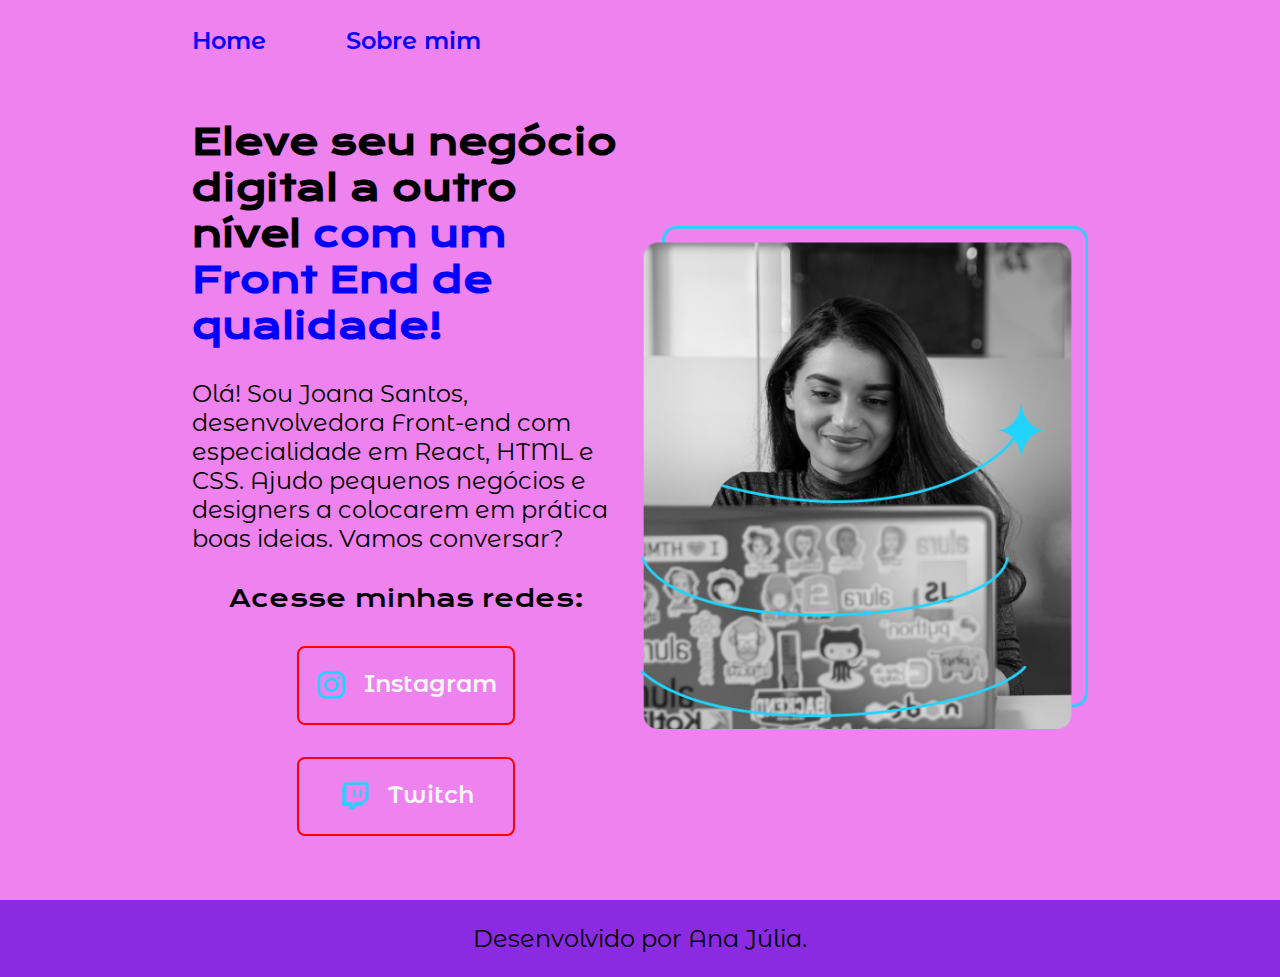
<file: index.html>
<!DOCTYPE html>
<html lang="en">
<head>
    <meta charset="UTF-8">
    <meta name="viewport" content="width=device-width, initial-scale=1.0">
    <title>Pujinzinho</title>
    <link rel="stylesheet" href="./estilos/style.css">
</head>
<body>
    <header class="cabeca">
        <nav class="menu">
            <a class="home" href="index.html">Home</a>
            <a class="home" href="me.html">Sobre mim</a>
        </nav>
    </header>
    <main class="anna">
        <section class="barbie">
            <h1 class="rato">Eleve seu negócio digital a outro nível <strong class="titulo"> com um Front End de qualidade!</strong> </h1>
            <p class="rico">Olá! Sou Joana Santos, desenvolvedora Front-end com especialidade em React, HTML e CSS. Ajudo pequenos negócios e designers a colocarem em prática boas ideias. Vamos conversar?</p>
            <div class="danone">
                <h2 class="morango">Acesse minhas redes:</h2>
                <a class="batata" href="https://www.instagram.com/anna_pujinzinho">
                    <img src="./assets/instagram.png">
                    Instagram
                </a>
                <a class="batata">
                    <img src="./assets/twitch.png">
                    Twitch
                </a>
            </div>
    </section>
        <img class="imagemm" src="./assets/Imagem.png" alt="Melhor filme hihihi">
    </main>
    <footer class="rodape">
        <p>Desenvolvido por Ana Júlia.</p>
    </footer>
</body>
</html>
</file>
<file: estilos/style.css>
@import url('https://fonts.googleapis.com/css2?family=Krona+One&family=Montserrat+Alternates:ital,wght@0,400;1,600&display=swap');

:root {
    --cor-principal: #000000;
    --cor-secundaria: #F6F6F6;
    --cor-terciaria: rgb(153, 53, 153);

    --fonte-principal: 'Krona One', sans-serif;
    --fonte-secundaria: 'Montserrat Alternates', sans-serif;
}

*{
    margin: 0;
    padding: 0;
}

body {
    /* height: 100vh; */
    box-sizing: border-box;
    background-color:violet;
}

.cabeca {
    padding:2% 0% 0% 15% ;
}

.menu {
    display: flex;
    gap: 80px;
}

.home {
    font-family:var(--fonte-secundaria);
    font-size: 1.5rem;
    font-weight: 600;
    color: blue;
    text-decoration: none;
}

.titulo {
    color: blue;
}

.anna {
    padding:5% 15%;
    display: flex;
    align-items: center;
    justify-content: space-between;
    gap: 20px;
}

.barbie {
    width: 50%;
    display: flex;
    flex-direction: column;
    gap: 30px;
}

.rato {
    font-size: 2.25rem;
    font-family: var(--fonte-principal);
}

.rico {
    font-size: 1.5rem;
    font-family: var(--fonte-secundaria);
}

.danone {
    display: flex;
    justify-content: space-between;
    flex-direction: column;
    align-items: center;
    gap: 32px;
}

.morango {
    font-family: var(--fonte-principal);
    font-weight: 400;
    font-size: 1.5rem;
}

.batata {
    display: flex;
    justify-content:center;
    gap: 16px;
    border: 2px solid red;
    width: 50%;
    text-align: center;
    border-radius: 8px;
    font-size: 1.5rem;
    font-weight: 600;
    padding: 21.5px 0;
    text-decoration: none;
    color: #f6f6f6;
    font-family: var(--fonte-secundaria);
}

.batata:hover {
    background-color: black;
}

.rodape {
    padding: 1.5rem;
    color: black;
    background-color: blueviolet;
    text-align: center;
    font-family: var(--fonte-secundaria);
    font-size: 1.5rem;
    font-weight: 400;
}

.imagemm {
    width: 50%;
}

@media (max-width:1200px) {
    .anna {
        flex-direction: column-reverse;
        padding: 5%;
    }

    .cabeca {
        padding: 6%;
    }

    .menu {
        justify-content: center;
    }

    .barbie {
        width: auto;
    }
}
</file>
